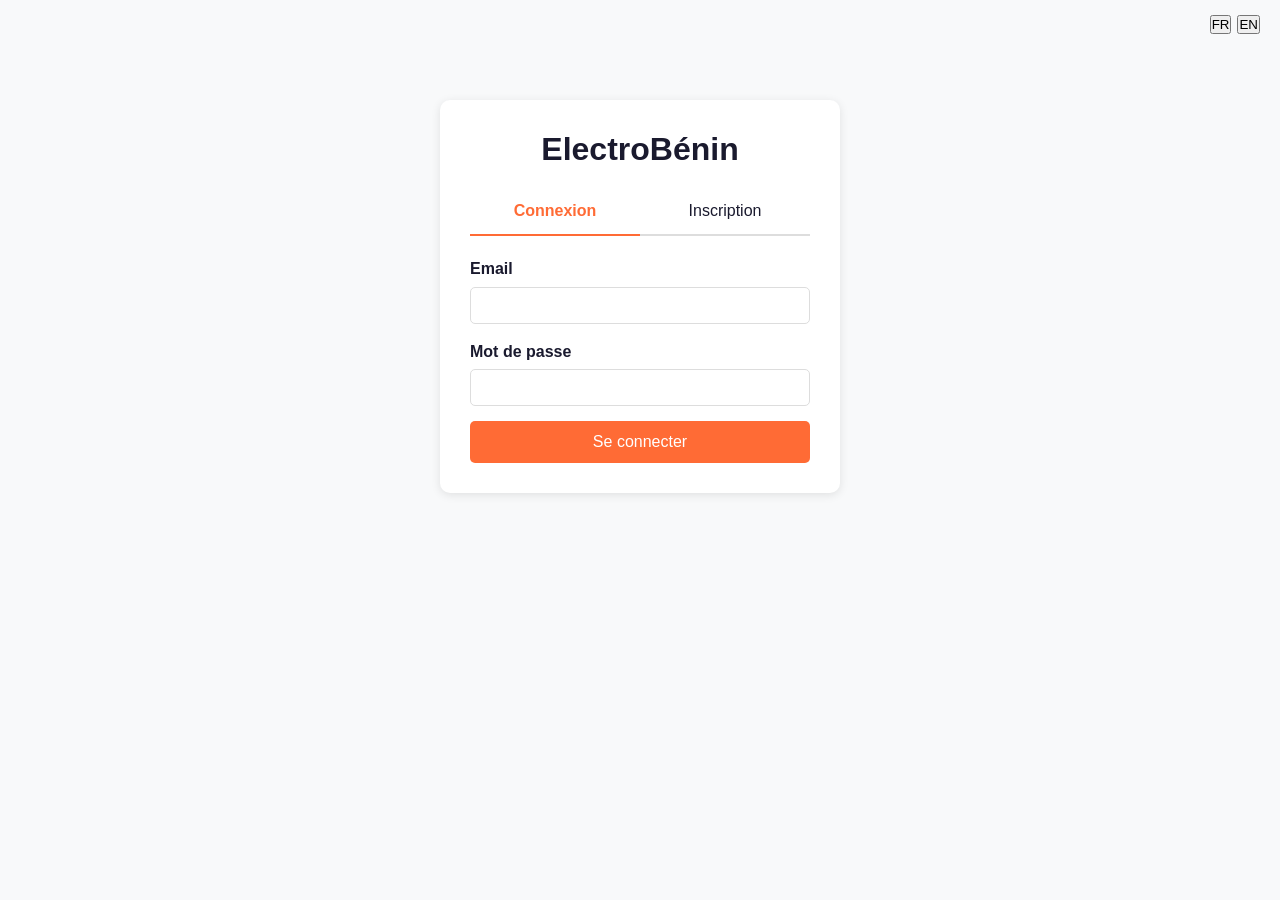
<file: auth.html>
<!DOCTYPE html>
<html lang="fr">
<head>
    <meta charset="UTF-8">
    <meta name="viewport" content="width=device-width, initial-scale=1.0">
    <title>Connexion - ElectroBénin</title>
    <link rel="stylesheet" href="style.css">
    <style>
        .auth-container {
            max-width: 400px;
            margin: 100px auto;
            padding: 30px;
            background: white;
            border-radius: 10px;
            box-shadow: 0 2px 10px rgba(0,0,0,0.1);
        }
        .auth-tabs {
            display: flex;
            margin-bottom: 20px;
        }
        .auth-tab {
            flex: 1;
            padding: 10px;
            text-align: center;
            cursor: pointer;
            border-bottom: 2px solid #ddd;
        }
        .auth-tab.active {
            border-bottom-color: #FF6B35;
            color: #FF6B35;
            font-weight: bold;
        }
        .auth-form {
            display: none;
        }
        .auth-form.active {
            display: block;
        }
        .form-group {
            margin-bottom: 15px;
        }
        .form-group label {
            display: block;
            margin-bottom: 5px;
            font-weight: bold;
        }
        .form-group input {
            width: 100%;
            padding: 10px;
            border: 1px solid #ddd;
            border-radius: 5px;
        }
        .btn-submit {
            width: 100%;
            padding: 12px;
            background: #FF6B35;
            color: white;
            border: none;
            border-radius: 5px;
            cursor: pointer;
            font-size: 16px;
        }
        .btn-submit:hover {
            background: #e55a2a;
        }
        .error-message {
            color: red;
            margin-bottom: 10px;
            display: none;
        }
        .success-message {
            color: green;
            margin-bottom: 10px;
            display: none;
        }
    </style>
</head>
<body>
    <div class="auth-container">
        <h1 style="text-align: center; margin-bottom: 20px;">ElectroBénin</h1>
        
        <div class="auth-tabs">
            <div class="auth-tab active" onclick="switchTab('login')">Connexion</div>
            <div class="auth-tab" onclick="switchTab('register')">Inscription</div>
        </div>

        <div id="error-message" class="error-message"></div>
        <div id="success-message" class="success-message"></div>

        <!-- Formulaire de connexion -->
        <form id="login-form" class="auth-form active" onsubmit="handleLogin(event)">
            <div class="form-group">
                <label data-i18n="email">Email</label>
                <input type="email" id="login-email" required>
            </div>
            <div class="form-group">
                <label data-i18n="password">Mot de passe</label>
                <input type="password" id="login-password" required>
            </div>
            <button  data-i18n="login" type="submit" class="btn-submit">Se connecter</button>
        </form>

        <!-- Formulaire d'inscription -->
        <form id="register-form" class="auth-form" onsubmit="handleRegister(event)">
            <div class="form-group">
                <label data-i18n="fullname">Nom complet</label>
                <input type="text" id="register-name" required>
            </div>
            <div class="form-group">
                <label data-i18n="email">Email</label>
                <input type="email" id="register-email" required>
            </div>
            <div class="form-group">
                <label data-i18n="tel">Téléphone (optionnel)</label>
                <input type="tel" id="register-phone" placeholder="+229...">
            </div>
            <div class="form-group">
                <label data-i18n="password">Mot de passe (min. 6 caractères)</label>
                <input type="password" id="register-password" required minlength="6">
            </div>
            <button type="submit" class="btn-submit">S'inscrire</button>
        </form>
    </div>

    <script src="api.js"></script>
    <script>
        function switchTab(tab) {
            // Changer les onglets
            document.querySelectorAll('.auth-tab').forEach(t => t.classList.remove('active'));
            document.querySelectorAll('.auth-form').forEach(f => f.classList.remove('active'));
            
            if (tab === 'login') {
                document.querySelector('.auth-tab:first-child').classList.add('active');
                document.getElementById('login-form').classList.add('active');
            } else {
                document.querySelector('.auth-tab:last-child').classList.add('active');
                document.getElementById('register-form').classList.add('active');
            }
            
            hideMessages();
        }

        function showError(message) {
            const errorDiv = document.getElementById('error-message');
            errorDiv.textContent = message;
            errorDiv.style.display = 'block';
            document.getElementById('success-message').style.display = 'none';
        }

        function showSuccess(message) {
            const successDiv = document.getElementById('success-message');
            successDiv.textContent = message;
            successDiv.style.display = 'block';
            document.getElementById('error-message').style.display = 'none';
        }

        function hideMessages() {
            document.getElementById('error-message').style.display = 'none';
            document.getElementById('success-message').style.display = 'none';
        }

        async function handleLogin(event) {
            event.preventDefault();
            hideMessages();
            
            const email = document.getElementById('login-email').value;
            const password = document.getElementById('login-password').value;
            
            const result = await login(email, password);
            
            if (result.success) {
                showSuccess('Connexion réussie ! Redirection...');
                setTimeout(() => {
                    window.location.href = '/';
                }, 1000);
            } else {
                showError(result.message || 'Erreur de connexion');
            }
        }

        async function handleRegister(event) {
            event.preventDefault();
            hideMessages();
            
            const name = document.getElementById('register-name').value;
            const email = document.getElementById('register-email').value;
            const phone = document.getElementById('register-phone').value;
            const password = document.getElementById('register-password').value;
            
            const result = await register(name, email, password, phone);
            
            if (result.success) {
                showSuccess('Inscription réussie ! Redirection...');
                setTimeout(() => {
                    window.location.href = '/';
                }, 1000);
            } else {
                showError(result.message || 'Erreur d\'inscription');
            }
        }

        // Si déjà connecté, rediriger
        if (isAuthenticated()) {
            window.location.href = '/';
        }
    </script>
    <script src="i18n.js"></script>

</body>
</html>
</file>
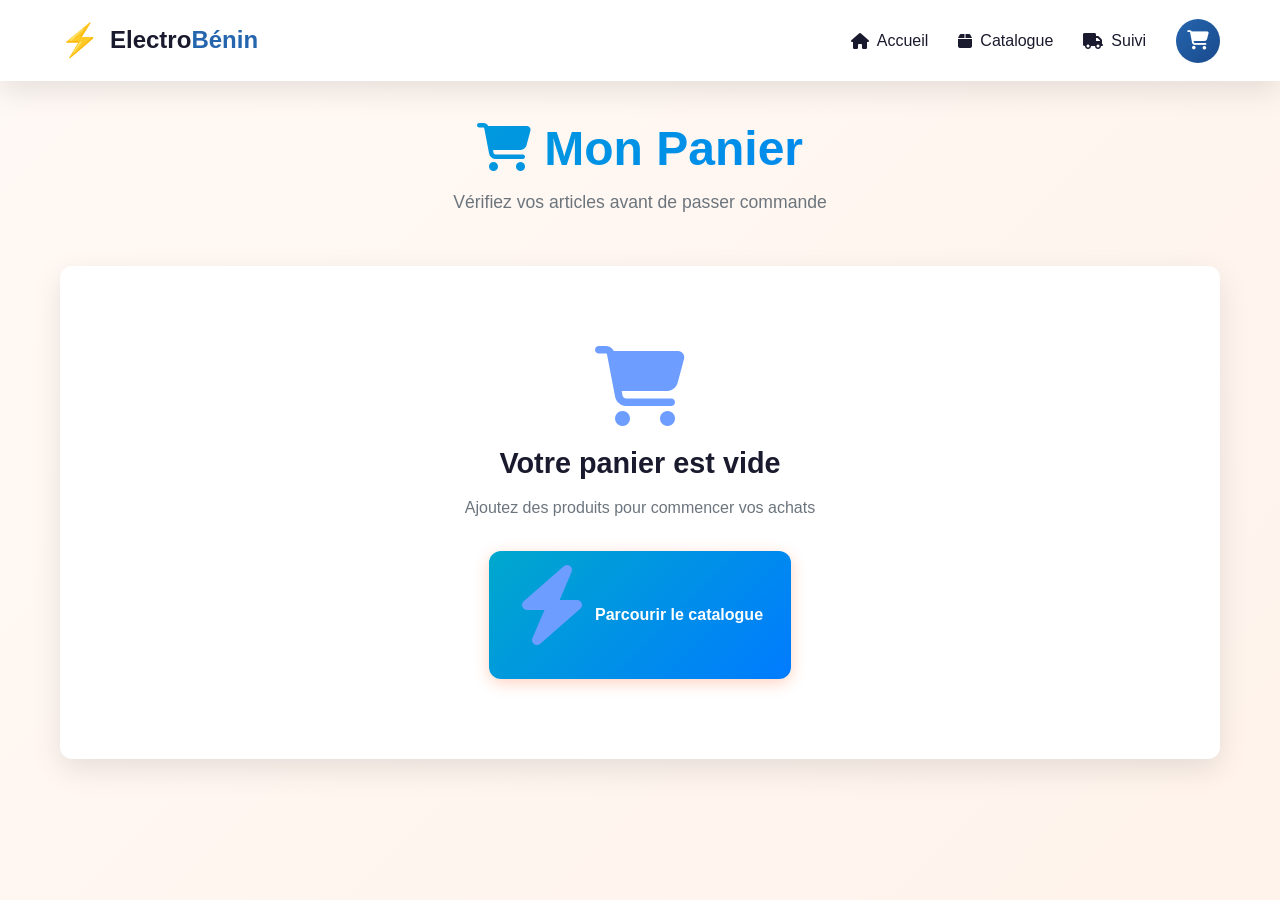
<file: panier.html>
<!DOCTYPE html>
<html lang="fr">
<head>
    <meta charset="UTF-8">
    <meta name="viewport" content="width=device-width, initial-scale=1.0">
    <title>Panier - ElectroBénin</title>
    <link rel="stylesheet" href="style.css">
    <link rel="stylesheet" href="https://cdnjs.cloudflare.com/ajax/libs/font-awesome/6.4.0/css/all.min.css">
    <style>
        .cart-page {
            padding-top: 120px;
            min-height: 100vh;
            background: linear-gradient(135deg, #FFF9F5 0%, #FFF3EB 100%);
        }
        
        .cart-container {
            max-width: 1200px;
            margin: 0 auto;
            padding: 0 20px;
        }
        
        .page-title {
            text-align: center;
            margin-bottom: 50px;
        }
        
        .page-title h1 {
            font-size: 3rem;
            margin-bottom: 10px;
            background: linear-gradient(135deg, var(--primary), var(--primary-dark));
            -webkit-background-clip: text;
            background-clip: text;
            -webkit-text-fill-color: transparent;
        }
        
        .cart-empty {
            text-align: center;
            padding: 80px 40px;
            background: white;
            border-radius: var(--radius);
            box-shadow: var(--shadow);
        }
        
        .cart-empty i {
            font-size: 5rem;
            color: var(--primary-light);
            margin-bottom: 20px;
        }
        
        .cart-empty h2 {
            font-size: 1.8rem;
            margin-bottom: 15px;
            color: var(--dark);
        }
        
        .cart-empty p {
            color: var(--gray);
            margin-bottom: 30px;
        }
        
        .cart-content {
            display: grid;
            grid-template-columns: 2fr 1fr;
            gap: 30px;
        }
        
        .cart-items {
            background: white;
            border-radius: var(--radius);
            box-shadow: var(--shadow);
            padding: 30px;
        }
        
        .cart-item {
            display: grid;
            grid-template-columns: 100px 1fr auto;
            gap: 20px;
            padding: 25px 0;
            border-bottom: 1px solid var(--gray-light);
        }
        
        .cart-item:last-child {
            border-bottom: none;
        }
        
        .cart-item-image {
            width: 100px;
            height: 100px;
            object-fit: cover;
            border-radius: var(--radius);
        }
        
        .cart-item-info h3 {
            margin-bottom: 10px;
            font-size: 1.2rem;
        }
        
        .cart-item-category {
            display: inline-block;
            background: rgba(255, 107, 53, 0.1);
            color: var(--primary);
            padding: 3px 10px;
            border-radius: 50px;
            font-size: 0.8rem;
            font-weight: 600;
            margin-bottom: 10px;
        }
        
        .cart-item-price {
            font-size: 1.3rem;
            font-weight: 700;
            color: var(--primary);
        }
        
        .quantity-controls {
            display: flex;
            align-items: center;
            gap: 15px;
            background: var(--gray-light);
            padding: 8px 15px;
            border-radius: 50px;
        }
        
        .quantity-btn {
            background: white;
            border: none;
            width: 30px;
            height: 30px;
            border-radius: 50%;
            display: flex;
            align-items: center;
            justify-content: center;
            cursor: pointer;
            font-weight: bold;
            transition: var(--transition);
        }
        
        .quantity-btn:hover {
            background: var(--primary);
            color: white;
        }
        
        .cart-item-actions {
            display: flex;
            flex-direction: column;
            gap: 10px;
            align-items: flex-end;
        }
        
        .remove-item {
            background: none;
            border: none;
            color: var(--gray);
            cursor: pointer;
            font-size: 0.9rem;
            display: flex;
            align-items: center;
            gap: 5px;
            transition: var(--transition);
        }
        
        .remove-item:hover {
            color: var(--primary);
        }
        
        .cart-summary {
            background: white;
            border-radius: var(--radius);
            box-shadow: var(--shadow);
            padding: 30px;
            height: fit-content;
            position: sticky;
            top: 100px;
        }
        
        .summary-title {
            font-size: 1.5rem;
            margin-bottom: 25px;
            color: var(--dark);
        }
        
        .summary-item {
            display: flex;
            justify-content: space-between;
            padding: 15px 0;
            border-bottom: 1px solid var(--gray-light);
        }
        
        .summary-total {
            font-size: 1.5rem;
            font-weight: 700;
            color: var(--primary);
            border-bottom: none;
            padding-top: 20px;
        }
        
        .checkout-btn {
            width: 100%;
            margin-top: 30px;
            padding: 18px;
            font-size: 1.1rem;
        }
        
        @media (max-width: 768px) {
            .cart-content {
                grid-template-columns: 1fr;
            }
            
            .cart-item {
                grid-template-columns: 80px 1fr;
                grid-template-rows: auto auto;
            }
            
            .cart-item-actions {
                grid-column: 1 / -1;
                flex-direction: row;
                justify-content: space-between;
            }
            
            .page-title h1 {
                font-size: 2.2rem;
            }
        }
    </style>
</head>
<body>
    <!-- Header -->
    <header class="header">
        <div class="container">
            <div class="header-content">
                <a href="index.html" class="logo">
                    <span class="logo-icon">⚡</span>
                    <span class="logo-text">Electro<span class="highlight">Bénin</span></span>
                </a>
                
                <nav class="nav">
                    <a href="index.html" class="nav-link">
                        <i class="fas fa-home"></i> Accueil
                    </a>
                    <a href="index.html#products" class="nav-link">
                        <i class="fas fa-box"></i> Catalogue
                    </a>
                    <a href="suivi.html" class="nav-link">
                        <i class="fas fa-truck"></i> Suivi
                    </a>
                    <a href="panier.html" class="nav-cart">
                        <i class="fas fa-shopping-cart"></i>
                        <span class="cart-count">0</span>
                    </a>
                </nav>
                
                <button class="menu-toggle" aria-label="Menu">
                    <i class="fas fa-bars"></i>
                </button>
            </div>
        </div>
    </header>

    <!-- Page Panier -->
    <main class="cart-page">
        <div class="cart-container">
            <div class="page-title">
                <h1><i class="fas fa-shopping-cart"></i> Mon Panier</h1>
                <p class="section-subtitle">Vérifiez vos articles avant de passer commande</p>
            </div>
            
            <div id="cart-empty" class="cart-empty" style="display: none;">
                <i class="fas fa-shopping-cart"></i>
                <h2>Votre panier est vide</h2>
                <p>Ajoutez des produits pour commencer vos achats</p>
                <a href="index.html#products" class="btn btn-primary">
                    <i class="fas fa-bolt"></i> Parcourir le catalogue
                </a>
            </div>
            
            <div id="cart-full" class="cart-content" style="display: none;">
                <div class="cart-items" id="cart-items-list">
                    <!-- Produits chargés dynamiquement -->
                </div>
                
                <div class="cart-summary">
                    <h2 class="summary-title">Récapitulatif</h2>
                    
                    <div class="summary-item">
                        <span>Sous-total</span>
                        <span id="cart-subtotal">0 FCFA</span>
                    </div>
                    
                    <div class="summary-item">
                        <span>Livraison</span>
                        <span id="shipping-cost">Gratuit</span>
                    </div>
                    
                    <div class="summary-item">
                        <span>Articles</span>
                        <span id="item-count">0</span>
                    </div>
                    
                    <div class="summary-item summary-total">
                        <span>Total</span>
                        <span id="cart-total">0 FCFA</span>
                    </div>
                    
                    <button class="btn btn-primary checkout-btn" id="checkout-btn">
                        <i class="fas fa-lock"></i> Commander maintenant
                    </button>
                    
                    <a href="index.html#products" class="btn btn-outline" style="width: 100%; margin-top: 15px; text-align: center;">
                        <i class="fas fa-arrow-left"></i> Continuer mes achats
                    </a>
                </div>
            </div>
        </div>
    </main>

    <script>
        class CartPage {
            constructor() {
                this.cart = JSON.parse(localStorage.getItem('cart')) || [];
                this.init();
            }
            
            init() {
                this.updateCartDisplay();
                this.setupEventListeners();
                this.updateCartCounter();
            }
            
            updateCartDisplay() {
                const emptyCart = document.getElementById('cart-empty');
                const fullCart = document.getElementById('cart-full');
                
                if (this.cart.length === 0) {
                    emptyCart.style.display = 'block';
                    fullCart.style.display = 'none';
                    return;
                }
                
                emptyCart.style.display = 'none';
                fullCart.style.display = 'grid';
                
                this.displayCartItems();
                this.updateCartSummary();
            }
            
            displayCartItems() {
                const container = document.getElementById('cart-items-list');
                
                container.innerHTML = this.cart.map((item, index) => `
                    <div class="cart-item" data-index="${index}">
                        <img src="${item.image}" 
                             alt="${item.name}" 
                             class="cart-item-image"
                             onerror="this.src='https://via.placeholder.com/100/FF6B35/FFFFFF?text=Prod'">
                        
                        <div class="cart-item-details">
                            <span class="cart-item-category">${item.category}</span>
                            <h3>${item.name}</h3>
                            <div class="cart-item-price">${item.price.toLocaleString()} FCFA</div>
                        </div>
                        
                        <div class="cart-item-actions">
                            <div class="quantity-controls">
                                <button class="quantity-btn" onclick="cartPage.updateQuantity(${index}, -1)">-</button>
                                <span>${item.quantity}</span>
                                <button class="quantity-btn" onclick="cartPage.updateQuantity(${index}, 1)">+</button>
                            </div>
                            
                            <button class="remove-item" onclick="cartPage.removeItem(${index})">
                                <i class="fas fa-trash"></i> Supprimer
                            </button>
                        </div>
                    </div>
                `).join('');
            }
            
            updateCartSummary() {
                const subtotal = this.cart.reduce((sum, item) => sum + (item.price * item.quantity), 0);
                const itemCount = this.cart.reduce((sum, item) => sum + item.quantity, 0);
                const shipping = subtotal > 10000 ? 0 : 1500;
                const total = subtotal + shipping;
                
                document.getElementById('cart-subtotal').textContent = `${subtotal.toLocaleString()} FCFA`;
                document.getElementById('item-count').textContent = itemCount;
                document.getElementById('shipping-cost').textContent = shipping === 0 ? 'Gratuit' : `${shipping.toLocaleString()} FCFA`;
                document.getElementById('cart-total').textContent = `${total.toLocaleString()} FCFA`;
            }
            
            updateQuantity(index, change) {
                this.cart[index].quantity += change;
                
                if (this.cart[index].quantity <= 0) {
                    this.cart.splice(index, 1);
                }
                
                this.saveCart();
                this.updateCartDisplay();
                this.updateCartCounter();
                this.showNotification('Panier mis à jour');
            }
            
            removeItem(index) {
                if (confirm('Supprimer cet article du panier ?')) {
                    this.cart.splice(index, 1);
                    this.saveCart();
                    this.updateCartDisplay();
                    this.updateCartCounter();
                    this.showNotification('Article supprimé');
                }
            }
            
            checkout() {
                if (this.cart.length === 0) {
                    alert('Votre panier est vide !');
                    return;
                }
                
                const total = document.getElementById('cart-total').textContent;
                const orderNumber = 'EB-' + Date.now().toString().slice(-6);
                
                // Simuler la commande
                alert(`🎉 Commande confirmée !
                
Numéro: ${orderNumber}
Total: ${total}
Livraison: 24-48h

Merci pour votre confiance !`);
                
                // Vider le panier
                this.cart = [];
                this.saveCart();
                
                // Rediriger vers la page d'accueil
                setTimeout(() => {
                    window.location.href = 'index.html';
                }, 2000);
            }
            
            updateCartCounter() {
                const totalItems = this.cart.reduce((sum, item) => sum + item.quantity, 0);
                document.querySelectorAll('.cart-count').forEach(counter => {
                    counter.textContent = totalItems;
                    counter.style.display = totalItems > 0 ? 'flex' : 'none';
                });
            }
            
            showNotification(message) {
                const toast = document.createElement('div');
                toast.className = 'toast success';
                toast.innerHTML = `
                    <i class="fas fa-check-circle"></i>
                    <span>${message}</span>
                `;
                
                document.body.appendChild(toast);
                
                setTimeout(() => toast.classList.add('show'), 100);
                setTimeout(() => {
                    toast.classList.remove('show');
                    setTimeout(() => toast.remove(), 300);
                }, 3000);
            }
            
            saveCart() {
                localStorage.setItem('cart', JSON.stringify(this.cart));
            }
            
            setupEventListeners() {
                document.getElementById('checkout-btn').addEventListener('click', () => this.checkout());
                
                // Menu mobile
                document.querySelector('.menu-toggle').addEventListener('click', function() {
                    document.querySelector('.nav').classList.toggle('active');
                    this.classList.toggle('active');
                });
                
                document.querySelectorAll('.nav-link').forEach(link => {
                    link.addEventListener('click', () => {
                        document.querySelector('.nav').classList.remove('active');
                        document.querySelector('.menu-toggle').classList.remove('active');
                    });
                });
            }
        }
        
        // Initialiser la page panier
        const cartPage = new CartPage();
        window.cartPage = cartPage;
    </script>
</body>
</html>
</file>
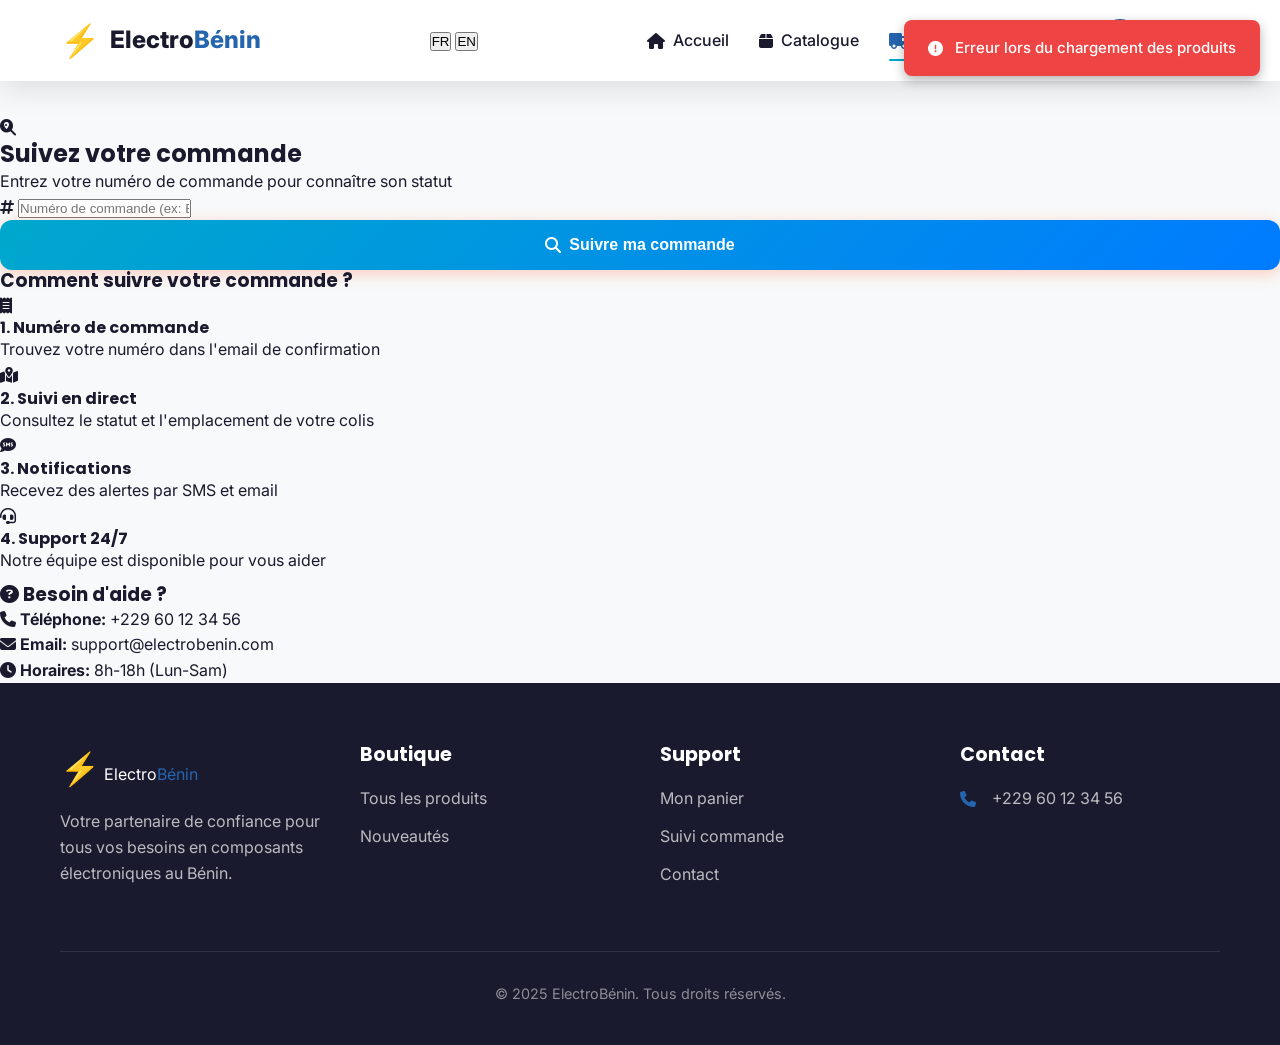
<file: suivi.html>
<!DOCTYPE html>
<html lang="fr">
<head>
    <meta charset="UTF-8">
    <meta name="viewport" content="width=device-width, initial-scale=1.0">
    <meta name="theme-color" content="#00A8CC">
    <title>Suivi Commande - ElectroBénin</title>
    <meta name="description" content="Suivez votre commande ElectroBénin en temps réel avec notre système de tracking GPS.">
    <link rel="icon" type="image/svg+xml" href="data:image/svg+xml,<svg xmlns=%22http://www.w3.org/2000/svg%22 viewBox=%220 0 100 100%22><text y=%22.9em%22 font-size=%2290%22>⚡</text></svg>">
    <link rel="stylesheet" href="https://cdnjs.cloudflare.com/ajax/libs/font-awesome/6.4.0/css/all.min.css">
    <link href="https://fonts.googleapis.com/css2?family=Poppins:wght@600;700;800&family=Inter:wght@400;500;600&display=swap" rel="stylesheet">
    <link rel="stylesheet" href="style.css">
    
    <style>
        #map {
            width: 100%;
            height: 400px;
            border-radius: 12px;
            background: linear-gradient(135deg, #00A8CC 0%, #007BFF 100%);
            display: flex;
            align-items: center;
            justify-content: center;
            color: white;
            font-size: 1.2rem;
            margin: 20px 0;
        }
    </style>
</head>
<body>
    <!-- Header -->
    <header class="header">
        <div class="container">
            <div class="header-content">
                <a href="index.html" class="logo">
                    <span class="logo-icon">⚡</span>
                    <span class="logo-text">Electro<span class="highlight">Bénin</span></span>
                </a>

                <div class="lang-switch">
  <button data-lang="fr" class="lang-btn active">FR</button>
  <button data-lang="en" class="lang-btn">EN</button>
</div>

                
                <nav class="nav">
                    <a href="index.html" class="nav-link">
                        <i class="fas fa-home"></i> Accueil
                    </a>
                    <a href="index.html#products" class="nav-link">
                        <i class="fas fa-box"></i> Catalogue
                    </a>
                    <a href="suivi.html" class="nav-link active">
                        <i class="fas fa-truck"></i> Suivi
                    </a>
                    <a href="contact.html" class="nav-link">
                        <i class="fas fa-envelope"></i> Contact
                    </a>
                    <a href="panier.html" class="nav-cart">
                        <i class="fas fa-shopping-cart"></i>
                        <span class="cart-count">0</span>
                    </a>
                    <div class="lang-switch">
  <button class="lang-btn active" data-lang="fr">FR</button>
  <button class="lang-btn" data-lang="en">EN</button>
</div>

                </nav>
                
                <button class="menu-toggle" aria-label="Menu">
                    <i class="fas fa-bars"></i>
                </button>
            </div>
        </div>
    </header>

    <!-- Page Suivi -->
    <main class="tracking-page">
        <div class="tracking-container">
            <div class="tracking-header">
                <h1 data-i18n="suivi_title"><i class="fas fa-truck"></i> Suivi de Commande</h1>
                <p class="section-subtitle">Suivez l'état de votre commande en temps réel</p>
            </div>
            
            <div class="tracking-card">
                <div class="tracking-icon">
                    <i class="fas fa-search-location"></i>
                </div>
                
                <h2>Suivez votre commande</h2>
                <p>Entrez votre numéro de commande pour connaître son statut</p>
                
                <form class="tracking-form" id="tracking-form">
                    <div class="form-group">
                        <i class="fas fa-hashtag"></i>
                        <input type="text" 
                               placeholder="Numéro de commande (ex: EB-2025-00123)"
                               id="order-number"
                               required>
                    </div>
                    
                    <button type="submit" class="btn btn-primary" style="width: 100%; padding: 16px;">
                        <i class="fas fa-search"></i> Suivre ma commande
                    </button>
                </form>
                
                <!-- Résultat du tracking -->
                <div id="tracking-result" style="display: none; margin-top: 40px;">
                    <div style="text-align: center; margin-bottom: 30px;">
                        <div style="width: 100px; height: 100px; background: linear-gradient(135deg, #27ae60, #2ecc71); border-radius: 50%; display: flex; align-items: center; justify-content: center; margin: 0 auto 20px;">
                            <i class="fas fa-check-circle" style="font-size: 3rem; color: white;"></i>
                        </div>
                        <h3 style="font-size: 2rem; margin-bottom: 20px;">Commande trouvée !</h3>
                        <div style="background: #f8f9fa; padding: 20px; border-radius: 12px; margin-bottom: 20px;">
                            <p style="margin: 10px 0;"><strong>Numéro:</strong> <span id="result-number"></span></p>
                            <p style="margin: 10px 0; font-size: 1.5rem; color: #00A8CC; font-weight: bold;" id="result-status"></p>
                            <p style="margin: 10px 0;"><strong>Livraison estimée:</strong> <span id="result-date"></span></p>
                            <p style="margin: 10px 0;"><strong>Position:</strong> <span id="result-location"></span></p>
                        </div>
                    </div>
                    
                    <!-- Google Maps -->
                    <div style="margin: 30px 0;">
                        <h3 style="margin-bottom: 15px;"><i class="fas fa-map-marked-alt"></i> Position en temps réel</h3>
                        <div id="map">
                            <div style="text-align: center; padding: 20px;">
                                <i class="fas fa-spinner fa-spin" style="font-size: 3rem; margin-bottom: 15px;"></i>
                                <p style="font-weight: 600;">Chargement de la carte...</p>
                            </div>
                        </div>
                    </div>
                    
                    <button onclick="resetTracking()" class="btn btn-outline" style="width: 100%; margin-top: 20px;">
                        <i class="fas fa-arrow-left"></i> Nouvelle recherche
                    </button>
                </div>
                
                <div class="tracking-info">
                    <h3>Comment suivre votre commande ?</h3>
                    
                    <div class="info-grid">
                        <div class="info-card">
                            <i class="fas fa-receipt"></i>
                            <h4>1. Numéro de commande</h4>
                            <p>Trouvez votre numéro dans l'email de confirmation</p>
                        </div>
                        
                        <div class="info-card">
                            <i class="fas fa-map-marked-alt"></i>
                            <h4>2. Suivi en direct</h4>
                            <p>Consultez le statut et l'emplacement de votre colis</p>
                        </div>
                        
                        <div class="info-card">
                            <i class="fas fa-sms"></i>
                            <h4>3. Notifications</h4>
                            <p>Recevez des alertes par SMS et email</p>
                        </div>
                        
                        <div class="info-card">
                            <i class="fas fa-headset"></i>
                            <h4>4. Support 24/7</h4>
                            <p>Notre équipe est disponible pour vous aider</p>
                        </div>
                    </div>
                </div>
                
                <div class="contact-info">
                    <h3><i class="fas fa-question-circle"></i> Besoin d'aide ?</h3>
                    <p><strong><i class="fas fa-phone"></i> Téléphone:</strong> +229 60 12 34 56</p>
                    <p><strong><i class="fas fa-envelope"></i> Email:</strong> support@electrobenin.com</p>
                    <p><strong><i class="fas fa-clock"></i> Horaires:</strong> 8h-18h (Lun-Sam)</p>
                </div>
            </div>
        </div>
    </main>

    <!-- Footer -->
    <footer class="footer">
        <div class="container">
            <div class="footer-content">
                <div class="footer-column">
                    <div class="footer-logo">
                        <span class="logo-icon">⚡</span>
                        <span class="logo-text">Electro<span class="highlight">Bénin</span></span>
                    </div>
                    <p class="footer-description">Votre partenaire de confiance pour tous vos besoins en composants électroniques au Bénin.</p>
                </div>
                <div class="footer-column">
                    <h3>Boutique</h3>
                    <ul class="footer-links">
                        <li><a href="index.html#products">Tous les produits</a></li>
                        <li><a href="#">Nouveautés</a></li>
                    </ul>
                </div>
                <div class="footer-column">
                    <h3>Support</h3>
                    <ul class="footer-links">
                        <li><a href="panier.html">Mon panier</a></li>
                        <li><a href="suivi.html">Suivi commande</a></li>
                        <li><a href="contact.html">Contact</a></li>
                    </ul>
                </div>
                <div class="footer-column">
                    <h3>Contact</h3>
                    <div class="contact-info">
                        <div class="contact-item">
                            <i class="fas fa-phone"></i>
                            <span>+229 60 12 34 56</span>
                        </div>
                    </div>
                </div>
            </div>
            <div class="footer-bottom">
                <p>&copy; 2025 ElectroBénin. Tous droits réservés.</p>
            </div>
        </div>
    </footer>

    <!-- API ElectroBénin -->
    <script src="api.js"></script>
    
    <!-- Script principal -->
    <script src="script.js"></script>

    <script>
        // ========== CONFIGURATION GOOGLE MAPS ==========
        const GOOGLE_MAPS_API_KEY = 'AIzaSyAGIafthO7nf8RkJQDRePXEmaE-Bls5oCA';
        
        let map = null;
        let marker = null;
        
        // Initialiser Google Maps
        function initMap(lat, lng) {
            const mapElement = document.getElementById('map');
            
            // Charger le script Google Maps
            if (!window.google) {
                const script = document.createElement('script');
                script.src = `https://maps.googleapis.com/maps/api/js?key=${GOOGLE_MAPS_API_KEY}&callback=renderMap`;
                script.async = true;
                script.defer = true;
                
                // Gestion d'erreur si la clé API est invalide
                script.onerror = function() {
                    mapElement.innerHTML = `
                        <div style="text-align: center; padding: 40px; color: white;">
                            <i class="fas fa-exclamation-triangle" style="font-size: 3rem; margin-bottom: 15px;"></i>
                            <h3 style="margin-bottom: 10px;">Erreur de chargement</h3>
                            <p>Vérifiez votre connexion internet ou la configuration de la clé API</p>
                            <p style="font-size: 0.9rem; margin-top: 15px; opacity: 0.9;">
                                📍 Position: ${lat.toFixed(4)}, ${lng.toFixed(4)}
                            </p>
                        </div>
                    `;
                };
                
                window.renderMap = () => {
                    createMap(lat, lng);
                };
                
                document.head.appendChild(script);
            } else {
                createMap(lat, lng);
            }
        }
        
        function createMap(lat, lng) {
            const mapElement = document.getElementById('map');
            mapElement.innerHTML = '';
            
            try {
                map = new google.maps.Map(mapElement, {
                    center: { lat, lng },
                    zoom: 14,
                    styles: [
                        { featureType: 'poi', stylers: [{ visibility: 'off' }] },
                        { featureType: 'transit', stylers: [{ visibility: 'simplified' }] }
                    ],
                    disableDefaultUI: false,
                    zoomControl: true,
                    mapTypeControl: false,
                    streetViewControl: false
                });
                
                marker = new google.maps.Marker({
                    position: { lat, lng },
                    map: map,
                    title: 'Position du colis',
                    animation: google.maps.Animation.DROP,
                    icon: {
                        path: google.maps.SymbolPath.CIRCLE,
                        scale: 12,
                        fillColor: '#00A8CC',
                        fillOpacity: 1,
                        strokeColor: '#ffffff',
                        strokeWeight: 4
                    }
                });
                
                // Info window
                const infoWindow = new google.maps.InfoWindow({
                    content: `
                        <div style="padding: 10px; font-family: 'Inter', sans-serif;">
                            <h4 style="margin: 0 0 8px 0; color: #00A8CC;">📦 Votre colis</h4>
                            <p style="margin: 0; font-size: 0.9rem;">En cours de livraison</p>
                            <p style="margin: 5px 0 0 0; font-size: 0.85rem; color: #666;">
                                Lat: ${lat.toFixed(4)}, Lng: ${lng.toFixed(4)}
                            </p>
                        </div>
                    `
                });
                
                marker.addListener('click', () => {
                    infoWindow.open(map, marker);
                });
                
                // Ouvrir l'info automatiquement après 1 seconde
                setTimeout(() => {
                    infoWindow.open(map, marker);
                }, 1000);
                
            } catch (error) {
                console.error('Erreur création carte:', error);
                mapElement.innerHTML = `
                    <div style="text-align: center; padding: 40px; color: white;">
                        <i class="fas fa-exclamation-triangle" style="font-size: 3rem; margin-bottom: 15px;"></i>
                        <h3 style="margin-bottom: 10px;">Erreur</h3>
                        <p>Impossible de charger la carte</p>
                        <p style="font-size: 0.85rem; margin-top: 10px; opacity: 0.9;">
                            ${error.message}
                        </p>
                    </div>
                `;
            }
        }
        
        // Formulaire de tracking
        document.getElementById('tracking-form').addEventListener('submit', function(e) {
            e.preventDefault();
            
            const orderNumber = document.getElementById('order-number').value.trim();
            
            if (!orderNumber) {
                alert('Veuillez entrer un numéro de commande');
                return;
            }
            
            // Simuler le tracking
            const statuses = [
                'Commande confirmée ✓',
                'Préparation en cours 📦',
                'Prête pour l\'expédition 🚚',
                'En cours de livraison 🛵',
                'Livrée ✅'
            ];
            
            const randomStatus = statuses[Math.floor(Math.random() * statuses.length)];
            const estimatedDate = new Date();
            estimatedDate.setDate(estimatedDate.getDate() + Math.floor(Math.random() * 3) + 1);
            
            // Position GPS simulée (Cotonou avec variation)
            const lat = 6.3654 + (Math.random() - 0.5) * 0.05;
            const lng = 2.4183 + (Math.random() - 0.5) * 0.05;
            
            // Afficher résultat
            document.getElementById('result-number').textContent = orderNumber;
            document.getElementById('result-status').textContent = randomStatus;
            document.getElementById('result-date').textContent = estimatedDate.toLocaleDateString('fr-FR', { 
                weekday: 'long', 
                year: 'numeric', 
                month: 'long', 
                day: 'numeric' 
            });
            document.getElementById('result-location').textContent = 'Cotonou, Bénin';
            
            document.querySelector('.tracking-form').style.display = 'none';
            document.querySelector('.tracking-info').style.display = 'none';
            document.getElementById('tracking-result').style.display = 'block';
            
            // Initialiser la carte
            initMap(lat, lng);
            
            // Toast notification
            showNotification('Commande trouvée avec succès !', 'success');
        });
        
        function resetTracking() {
            document.querySelector('.tracking-form').style.display = 'block';
            document.querySelector('.tracking-info').style.display = 'block';
            document.getElementById('tracking-result').style.display = 'none';
            document.getElementById('order-number').value = '';
        }
        
        function showNotification(message, type = 'success') {
            const toast = document.createElement('div');
            toast.className = `toast ${type}`;
            toast.innerHTML = `<i class="fas fa-check-circle"></i><span>${message}</span>`;
            document.body.appendChild(toast);
            setTimeout(() => toast.classList.add('show'), 100);
            setTimeout(() => {
                toast.classList.remove('show');
                setTimeout(() => toast.remove(), 300);
            }, 3000);
        }
        
        // Mise à jour compteur panier
        function updateCartCounter() {
            const cart = JSON.parse(localStorage.getItem('electrobenin_cart')) || [];
            const totalItems = cart.reduce((sum, item) => sum + item.quantity, 0);
            document.querySelectorAll('.cart-count').forEach(counter => {
                counter.textContent = totalItems;
                counter.style.display = totalItems > 0 ? 'flex' : 'none';
            });
        }
        
        updateCartCounter();
        
        // Menu mobile
        document.querySelector('.menu-toggle').addEventListener('click', function() {
            document.querySelector('.nav').classList.toggle('active');
            this.classList.toggle('active');
        });
        
        document.querySelectorAll('.nav-link').forEach(link => {
            link.addEventListener('click', () => {
                document.querySelector('.nav').classList.remove('active');
                document.querySelector('.menu-toggle').classList.remove('active');
            });
        });
    </script>
    <script src="i18n.js"></script>

</body>
</html>
</file>
<file: style.css>
/* ========== VARIABLES ========== */
:root {
    /* Couleurs principales - BLEU et BLANC */
    --primary: #00A8CC;        /* BLEU principal (comme header/footer) */
    --primary-dark: #007BFF;   /* BLEU foncé */
    --primary-light: #6C9DFF;  /* BLEU clair */
    --secondary: #FF6B35;      /* Orange (à garder pour accents si besoin) */
    --accent: #FFD166;         /* Jaune (peut être changé) */
    
    /* Couleurs neutres */
    --dark: #1A1A2E;
    --light: #F8F9FA;
    --gray: #6C757D;
    --gray-light: #E9ECEF;
    
    /* Dégradés - Maintenant en BLEU */
    --gradient-primary: linear-gradient(135deg, var(--primary) 0%, var(--primary-dark) 100%);
    --gradient-dark: linear-gradient(135deg, #1A1A2E 0%, #16213E 100%); /* Pour hero */
    
    /* Effets */
    --shadow: 0 10px 30px rgba(0, 0, 0, 0.1);
    --shadow-hover: 0 20px 50px rgba(0, 168, 204, 0.3); /* BLEU au lieu d'orange */
    --radius: 12px;
    --transition: all 0.3s cubic-bezier(0.4, 0, 0.2, 1);
}

/* ========== RESET & BASE ========== */
* {
    margin: 0;
    padding: 0;
    box-sizing: border-box;
}

html {
    scroll-behavior: smooth;
}

body {
    font-family: 'Inter', sans-serif;
    color: var(--dark);
    background: var(--light);
    line-height: 1.6;
    overflow-x: hidden;
}

.container {
    width: 100%;
    max-width: 1200px;
    margin: 0 auto;
    padding: 0 20px;
}

/* ========== TYPOGRAPHY ========== */
h1, h2, h3, h4 {
    font-family: 'Poppins', sans-serif;
    font-weight: 700;
    line-height: 1.2;
}

.highlight {
    color: var(--primary);
}

.section-title {
    font-size: 2.5rem;
    text-align: center;
    margin-bottom: 1rem;
}

.section-subtitle {
    font-size: 1.1rem;
    color: var(--gray);
    text-align: center;
    margin-bottom: 3rem;
    max-width: 600px;
    margin-left: auto;
    margin-right: auto;
}

/* ========== BUTTONS ========== */
.btn {
    display: inline-flex;
    align-items: center;
    justify-content: center;
    gap: 8px;
    padding: 14px 28px;
    border-radius: var(--radius);
    font-weight: 600;
    text-decoration: none;
    border: none;
    cursor: pointer;
    transition: var(--transition);
    font-size: 1rem;
}

.btn-primary {
    background: var(--gradient-primary);
    color: white;
    box-shadow: 0 4px 15px rgba(255, 107, 53, 0.3);
}

.btn-primary:hover {
    transform: translateY(-3px);
    box-shadow: var(--shadow-hover);
}

.btn-outline {
    background: transparent;
    color: var(--primary);
    border: 2px solid var(--primary);
}

.btn-outline:hover {
    background: var(--primary);
    color: white;
    transform: translateY(-3px);
}

/* ========== HEADER ========== */
.header {
    position: fixed;
    top: 0;
    left: 0;
    width: 100%;
    background: white;
    box-shadow: var(--shadow);
    z-index: 1000;
    padding: 15px 0;
}

.header-content {
    display: flex;
    justify-content: space-between;
    align-items: center;
}

.logo {
    display: flex;
    align-items: center;
    gap: 10px;
    text-decoration: none;
    font-size: 1.5rem;
    font-weight: 800;
    color: var(--dark);
}

.logo-icon {
    font-size: 2rem;
    color: #2565AE; /* BLEU FONCÉ */
}

.logo-text .highlight {
    color: #2565AE; /* BLEU FONCÉ */
}

/* Navigation */
.nav {
    display: flex;
    align-items: center;
    gap: 30px;
}

.nav-link {
    display: flex;
    align-items: center;
    gap: 8px;
    color: var(--dark);
    text-decoration: none;
    font-weight: 500;
    padding: 8px 0;
    position: relative;
    transition: var(--transition);
}

.nav-link:hover,
.nav-link.active {
     color: #2565AE; /* BLEU FONCÉ */
}

.nav-link.active::after {
    content: '';
    position: absolute;
    bottom: 0;
    left: 0;
    width: 100%;
    height: 2px;
    background: var(--primary);
    border-radius: 2px;
}

/* Bouton Panier Circulaire Parfait - Bleu Foncé */
.nav-cart {
    position: relative;
    background: linear-gradient(135deg, #2565AE 0%, #1A4A8C 100%) !important;
    color: white !important;
    width: 44px; /* Largeur fixe */
    height: 44px; /* Hauteur fixe identique pour un cercle parfait */
    border-radius: 50% !important;
    display: flex !important;
    align-items: center;
    justify-content: center;
    text-decoration: none;
    transition: all 0.3s ease;
    border: none !important;
    flex-shrink: 0; /* Empêche le bouton de s'écraser si le menu est plein */
}

.nav-cart i {
    font-size: 1.2rem;
}

/* On cache le texte "Panier" dans ce bouton rond pour éviter qu'il ne gondole */
.nav-cart span:not(.cart-count) {
    display: none; 
}

.nav-cart:hover {
    transform: scale(1.1);
    box-shadow: 0 8px 15px rgba(26, 74, 140, 0.4); /* Ombre bleue */
}

/* Badge de notification (le petit chiffre) */
.cart-count {
    position: absolute;
    top: -2px;
    right: -2px;
    background: white !important;
    color: #1A4A8C !important; /* Texte en bleu foncé */
    width: 20px;
    height: 20px;
    border-radius: 50%;
    font-size: 0.75rem;
    font-weight: 800;
    display: flex;
    align-items: center;
    justify-content: center;
    border: 2px solid #1A4A8C !important; /* Bordure bleu foncé */
    box-shadow: 0 2px 4px rgba(0,0,0,0.2);
}

.menu-toggle {
    display: none;
    background: none;
    border: none;
    font-size: 1.5rem;
    color: var(--dark);
    cursor: pointer;
    padding: 5px;
}

/* ========== HERO SECTION ========== */
.hero {
    padding: 160px 0 80px;
    background: var(--gradient-dark);
    color: white;
    position: relative;
    overflow: hidden;
}

.hero::before {
    content: '';
    position: absolute;
    top: 0;
    left: 0;
    right: 0;
    bottom: 0;
    background: url('data:image/svg+xml,<svg xmlns="http://www.w3.org/2000/svg" viewBox="0 0 1200 120" preserveAspectRatio="none"><path d="M321.39,56.44c58-10.79,114.16-30.13,172-41.86,82.39-16.72,168.19-17.73,250.45-.39C823.78,31,906.67,72,985.66,92.83c70.05,18.48,146.53,26.09,214.34,3V0H0V27.35A600.21,600.21,0,0,0,321.39,56.44Z" fill="%23ffffff10"/></svg>');
    background-size: cover;
    background-position: center;
    opacity: 0.1;
}

.hero-content {
    position: relative;
    z-index: 1;
    text-align: center;
    max-width: 800px;
    margin: 0 auto;
}

.hero-title {
    font-size: 3.5rem;
    margin-bottom: 1.5rem;
    line-height: 1.1;
}

.hero-subtitle {
    font-size: 1.2rem;
    opacity: 0.9;
    margin-bottom: 2.5rem;
}

.hero-buttons {
    display: flex;
    gap: 20px;
    justify-content: center;
    flex-wrap: wrap;
}

/* ========== FEATURES ========== */
.features {
    padding: 80px 0;
}

.features-grid {
    display: grid;
    grid-template-columns: repeat(auto-fit, minmax(250px, 1fr));
    gap: 30px;
    margin-top: 50px;
}

.feature-card {
    background: white;
    padding: 30px;
    border-radius: var(--radius);
    text-align: center;
    box-shadow: var(--shadow);
    transition: var(--transition);
    border: 1px solid var(--gray-light);
}

.feature-card:hover {
    transform: translateY(-10px);
    box-shadow: var(--shadow-hover);
}

.feature-icon {
    width: 70px;
    height: 70px;
    background: linear-gradient(135deg, #2565AE 0%, #1A4A8C 100%); /* Dégradé bleu foncé */
    border-radius: 50%;
    display: flex;
    align-items: center;
    justify-content: center;
    margin: 0 auto 20px;
    color: white;
    font-size: 1.8rem;
}

.feature-card h3 {
    margin-bottom: 10px;
    font-size: 1.3rem;
}

.feature-card p {
    color: var(--gray);
    font-size: 0.95rem;
}

/* ========== PRODUCTS SECTION ========== */
.products {
    padding: 80px 0;
    background: linear-gradient(to bottom, white, #FFF9F5);
}

.section-header {
    text-align: center;
    margin-bottom: 50px;
}

.search-box {
    max-width: 600px;
    margin: 0 auto 30px;
    position: relative;
}

.search-box i {
    position: absolute;
    left: 20px;
    top: 50%;
    transform: translateY(-50%);
    color: var(--gray);
}

.search-box input {
    width: 100%;
    padding: 16px 20px 16px 50px;
    border: 2px solid var(--gray-light);
    border-radius: var(--radius);
    font-size: 1rem;
    transition: var(--transition);
}

.search-box input:focus {
    outline: none;
    border-color: var(--primary);
    box-shadow: 0 0 0 3px rgba(255, 107, 53, 0.1);
}

.category-filters {
    display: flex;
    gap: 10px;
    justify-content: center;
    flex-wrap: wrap;
    margin-bottom: 40px;
}

.filter-btn {
    padding: 10px 20px;
    background: white;
    border: 2px solid var(--gray-light);
    border-radius: 50px;
    font-weight: 500;
    cursor: pointer;
    transition: var(--transition);
}

.filter-btn:hover,
.filter-btn.active {
    background: var(--primary);
    color: white;
    border-color: var(--primary);
}

.products-grid {
    display: grid;
    grid-template-columns: repeat(auto-fill, minmax(300px, 1fr));
    gap: 30px;
}

.product-card {
    background: white;
    border-radius: var(--radius);
    overflow: hidden;
    box-shadow: var(--shadow);
    transition: var(--transition);
    border: 1px solid var(--gray-light);
}

.product-card:hover {
    transform: translateY(-10px);
    box-shadow: var(--shadow-hover);
}

.product-image {
    height: 200px;
    overflow: hidden;
}

.product-image img {
    width: 100%;
    height: 100%;
    object-fit: cover;
    transition: transform 0.6s ease;
}

.product-card:hover .product-image img {
    transform: scale(1.1);
}

.product-content {
    padding: 25px;
}

.product-category {
    display: inline-block;
     background: rgba(0, 168, 204, 0.1); /* Bleu au lieu d'orange */
    color: #00A8CC; /* Bleu */
    padding: 5px 15px;
    border-radius: 50px;
    font-size: 0.8rem;
    font-weight: 600;
    margin-bottom: 10px;
}

.product-title {
    font-size: 1.3rem;
    margin-bottom: 10px;
    color: var(--dark);
}

.product-description {
    color: var(--gray);
    font-size: 0.9rem;
    margin-bottom: 20px;
    line-height: 1.5;
}

.product-price {
    font-size: 1.8rem;
    font-weight: 800;
    color: #00A8CC; /* Bleu au lieu d'orange */
    margin-bottom: 20px;
}

.product-stock {
    display: flex;
    align-items: center;
    gap: 8px;
    margin-bottom: 20px;
    font-size: 0.9rem;
}

.product-stock.in-stock {
    color: #27ae60;
}

.product-stock.low-stock {
    color: #e74c3c;
}

.add-to-cart {
    width: 100%;
    padding: 14px;
    background: linear-gradient(135deg, #00A8CC 0%, #007BFF 100%); /* Dégradé bleu */
    color: white;
    border: none;
    border-radius: var(--radius);
    font-weight: 600;
    cursor: pointer;
    display: flex;
    align-items: center;
    justify-content: center;
    gap: 10px;
    transition: var(--transition);
}

.add-to-cart:hover {
    background: linear-gradient(135deg, var(--primary-dark), var(--primary));
    transform: translateY(-3px);
}

.loading {
    grid-column: 1 / -1;
    text-align: center;
    padding: 60px;
    color: var(--gray);
}

.loading i {
    font-size: 2rem;
    margin-bottom: 20px;
    display: block;
}

/* ========== NEWSLETTER ========== */
.newsletter {
    padding: 80px 0;
    background: var(--gradient-dark);
    color: white;
}

.newsletter-card {
    background: rgba(255, 255, 255, 0.1);
    backdrop-filter: blur(10px);
    border-radius: var(--radius);
    padding: 50px;
    max-width: 800px;
    margin: 0 auto;
    text-align: center;
}

.newsletter-content h2 {
    font-size: 2.5rem;
    margin-bottom: 1rem;
}

.newsletter-content p {
    font-size: 1.1rem;
    opacity: 0.9;
    margin-bottom: 2rem;
}

.newsletter-form {
    display: flex;
    gap: 10px;
    max-width: 500px;
    margin: 0 auto;
}

.newsletter-form input {
    flex: 1;
    padding: 16px 20px;
    border: none;
    border-radius: var(--radius);
    font-size: 1rem;
}

.newsletter-form input:focus {
    outline: none;
    box-shadow: 0 0 0 3px rgba(255, 255, 255, 0.2);
}

/* ========== FOOTER ========== */
.footer {
    background: var(--dark);
    color: white;
    padding: 60px 0 30px;
}

.footer-content {
    display: grid;
    grid-template-columns: repeat(4, 1fr);
    gap: 40px;
    margin-bottom: 50px;
}

.footer-column h3 {
    font-size: 1.2rem;
    margin-bottom: 20px;
    color: white;
}

.footer-description {
    color: rgba(255, 255, 255, 0.7);
    margin: 15px 0;
    line-height: 1.6;
}

.social-links {
    display: flex;
    gap: 12px;
    flex-wrap: wrap;
    margin-top: 20px;
}

.social-link {
    width: 40px;
    height: 40px;
    background: rgba(255, 255, 255, 0.1);
    border-radius: 50%;
    display: flex;
    align-items: center;
    justify-content: center;
    color: white;
    text-decoration: none;
    transition: var(--transition);
}

.social-link:hover {
     background: #2565AE; /* BLEU FONCÉ */
    transform: translateY(-3px);
}

.footer-links {
    list-style: none;
}

.footer-links li {
    margin-bottom: 12px;
}

.footer-links a {
    color: rgba(255, 255, 255, 0.7);
    text-decoration: none;
    transition: var(--transition);
}

.footer-links a:hover {
     color: #2565AE; /* BLEU FONCÉ */
    padding-left: 5px;
}

.contact-info {
    margin-top: 10px;
}

.contact-item {
    display: flex;
    align-items: center;
    gap: 12px;
    margin-bottom: 15px;
    color: rgba(255, 255, 255, 0.7);
}

.contact-item i {
     color: #2565AE; /* BLEU FONCÉ */
    width: 20px;
}

.footer-bottom {
    padding-top: 30px;
    border-top: 1px solid rgba(255, 255, 255, 0.1);
    text-align: center;
    color: rgba(255, 255, 255, 0.5);
    font-size: 0.9rem;
}

.footer-bottom p {
    margin-bottom: 10px;
}

.legal-links {
    display: flex;
    gap: 20px;
    justify-content: center;
}

.legal-links a {
    color: rgba(255, 255, 255, 0.7);
    text-decoration: none;
    transition: var(--transition);
}

.legal-links a:hover {
    color: var(--primary);
}

/* ========== RESPONSIVE ========== */
@media (max-width: 992px) {
    .footer-content {
        grid-template-columns: repeat(2, 1fr);
    }
    
    .hero-title {
        font-size: 2.8rem;
    }
    
    .section-title {
        font-size: 2.2rem;
    }
}

@media (max-width: 768px) {
    .nav {
        position: fixed;
        top: 70px;
        left: 0;
        width: 100%;
        background: white;
        flex-direction: column;
        padding: 20px;
        box-shadow: var(--shadow);
        transform: translateY(-100%);
        opacity: 0;
        visibility: hidden;
        transition: var(--transition);
        gap: 0;
    }
    
    .nav.active {
        transform: translateY(0);
        opacity: 1;
        visibility: visible;
    }
    
    .nav-link {
        padding: 15px 0;
        width: 100%;
        border-bottom: 1px solid var(--gray-light);
    }
    
    .nav-link:last-child {
        border-bottom: none;
    }
    
    .menu-toggle {
        display: block;
    }
    
    .hero {
        padding: 140px 0 60px;
    }
    
    .hero-title {
        font-size: 2.2rem;
    }
    
    .hero-subtitle {
        font-size: 1.1rem;
    }
    
    .hero-buttons {
        flex-direction: column;
        align-items: center;
    }
    
    .features-grid,
    .products-grid {
        grid-template-columns: 1fr;
    }
    
    .newsletter-form {
        flex-direction: column;
    }
    
    .footer-content {
        grid-template-columns: 1fr;
    }
}

@media (max-width: 480px) {
    .hero-title {
        font-size: 1.8rem;
    }
    
    .section-title {
        font-size: 1.8rem;
    }
    
    .container {
        padding: 0 15px;
    }
    
    .newsletter-card {
        padding: 30px 20px;
    }
}

/* ========== ANIMATIONS ========== */
@keyframes fadeIn {
    from {
        opacity: 0;
        transform: translateY(20px);
    }
    to {
        opacity: 1;
        transform: translateY(0);
    }
}

.product-card {
    animation: fadeIn 0.6s ease-out;
}

/* Notification Toast */
.toast {
    position: fixed;
    bottom: 30px;
    right: 30px;
     background: #2565AE; /* BLEU FONCÉ */
    color: white;
    padding: 16px 24px;
    border-radius: var(--radius);
    box-shadow: var(--shadow);
    display: flex;
    align-items: center;
    gap: 12px;
    transform: translateX(100%);
    opacity: 0;
    transition: var(--transition);
    z-index: 1001;
}

.toast.show {
    transform: translateX(0);
    opacity: 1;
}

.toast i {
    font-size: 1.2rem;
}

/* Page transitions */
.page-enter {
    opacity: 0;
    transform: translateY(20px);
}

.page-enter-active {
    opacity: 1;
    transform: translateY(0);
    transition: opacity 0.3s, transform 0.3s;
}


/* ========== TESTIMONIALS SECTION ========== */
.testimonials {
    padding: 80px 0;
    background: #F8F9FA;
    position: relative;
}

.testimonial-card {
    background: white;
    border-radius: 8px;
    padding: 40px 35px;
    position: relative;
    border-left: 5px solid #2565AE; /* BORDURE BLEU FONCÉ */
    box-shadow: 0 5px 15px rgba(0, 0, 0, 0.05);
    transition: all 0.3s ease;
    height: 100%;
    display: flex;
    flex-direction: column;
}

.testimonial-card:hover {
    transform: translateY(-5px);
    box-shadow: 0 15px 30px rgba(37, 101, 174, 0.1); /* Ombre bleu foncé */
}

/* TOUTES les cartes avec bordure BLEU FONCÉ */
.testimonial-card:nth-child(2),
.testimonial-card:nth-child(3) {
    border-left-color: #2565AE; /* BLEU FONCÉ */
}

/* Auteur en BLEU FONCÉ */
.testimonial-author p {
    font-size: 0.9rem;
    color: #2565AE; /* BLEU FONCÉ */
    font-weight: 600;
    margin: 0;
    font-family: 'Inter', sans-serif;
}

/* Tous les auteurs en BLEU FONCÉ */
.testimonial-card:nth-child(2) .testimonial-author p,
.testimonial-card:nth-child(3) .testimonial-author p {
    color: #2565AE; /* BLEU FONCÉ */
}

/* Responsive reste identique */
@media (max-width: 992px) {
    .testimonials-grid {
        grid-template-columns: repeat(2, 1fr);
    }
}

@media (max-width: 768px) {
    .testimonials-grid {
        grid-template-columns: 1fr;
    }
}
/* Responsive */
@media (max-width: 1100px) {
    .testimonials-grid {
        gap: 25px;
    }
    
    .testimonial-card {
        padding: 35px 30px;
    }
}

@media (max-width: 992px) {
    .testimonials-grid {
        grid-template-columns: repeat(2, 1fr);
        gap: 30px;
    }
    
    .testimonials {
        padding: 70px 0;
    }
}

@media (max-width: 768px) {
    .testimonials {
        padding: 60px 0;
    }
    
    .testimonials .section-title {
        font-size: 2.2rem;
    }
    
    .testimonials-grid {
        grid-template-columns: 1fr;
        gap: 30px;
        max-width: 600px;
        margin: 40px auto 0;
    }
    
    .testimonial-card {
        padding: 35px 30px;
    }
    
    .testimonial-quote {
        font-size: 70px;
        top: 15px;
        right: 25px;
    }
    
    .testimonial-content {
        padding-right: 50px;
    }
    
    .testimonials-separator {
        margin: 30px 0;
    }
}

@media (max-width: 576px) {
    .testimonials {
        padding: 50px 0;
    }
    
    .testimonial-card {
        padding: 30px 25px;
    }
    
    .testimonial-quote {
        font-size: 60px;
        top: 15px;
        right: 20px;
    }
    
    .testimonial-content {
        padding-right: 45px;
    }
    
    .testimonial-content p {
        font-size: 1rem;
    }
}
</file>
